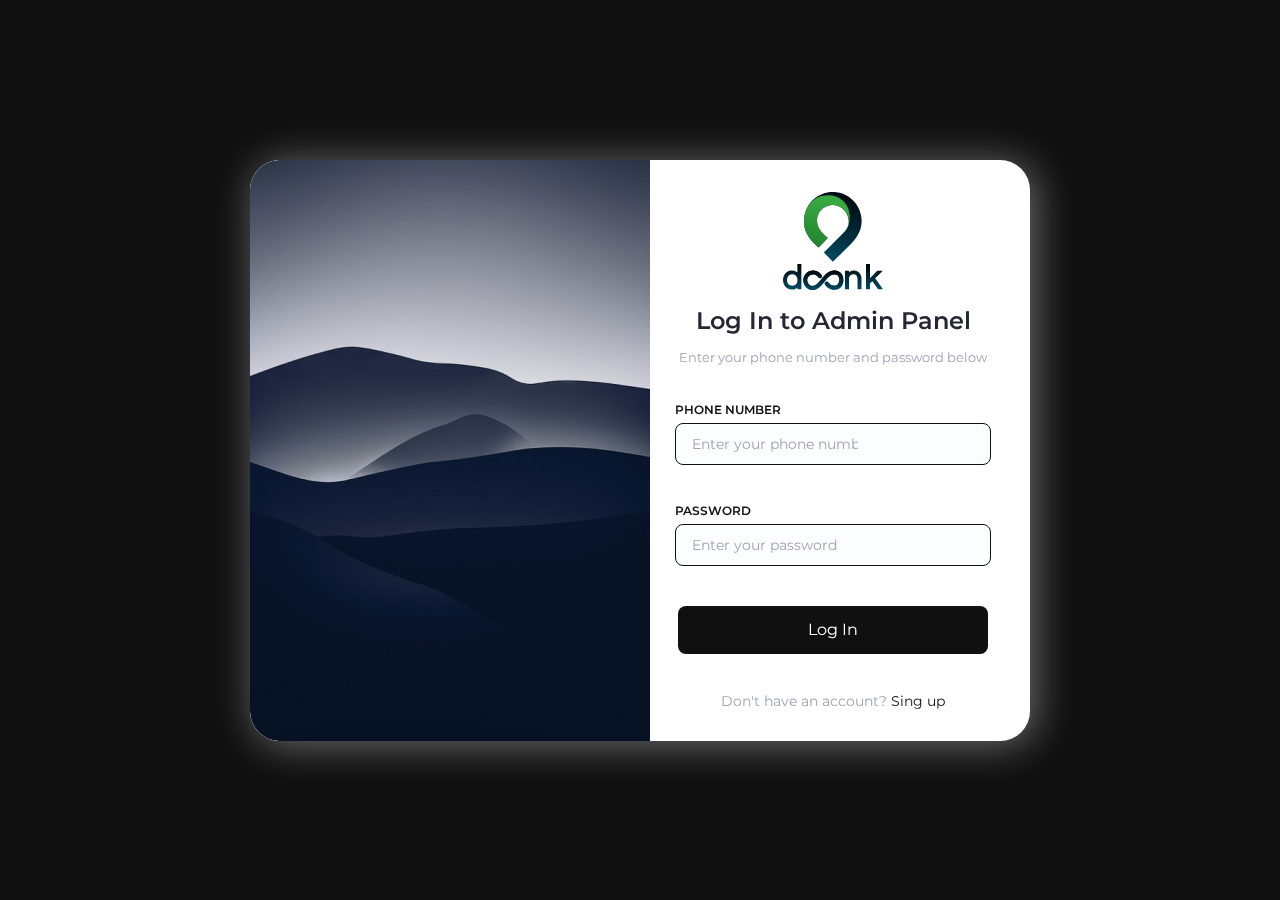
<file: index.html>
<!DOCTYPE html>
<html lang="en">

<head>
    <meta charset="UTF-8">
    <meta name="viewport" content="width=device-width, initial-scale=1.0" />
    <meta name="author" content="Luka_Tchelidze" />
    <meta http-equiv="X-UA-Compatible" content="IE=edge" />
    <link rel="preconnect" href="https://fonts.googleapis.com">
    <link rel="preconnect" href="https://fonts.gstatic.com" crossorigin>
    <link
        href="https://fonts.googleapis.com/css2?family=Inter:wght@100;200;300;400;500;600;700;800;900&family=Montserrat:ital,wght@0,100;0,200;0,300;0,400;0,500;0,600;0,700;0,800;0,900;1,100;1,200;1,300;1,400;1,500;1,600;1,700;1,800;1,900&family=Poppins:ital,wght@0,100;0,200;0,300;0,400;0,500;0,600;0,700;0,800;0,900;1,100;1,200;1,300;1,400;1,500;1,600;1,700;1,800;1,900&display=swap"
        rel="stylesheet">
    <link rel="icon" href="./assets/icons/car-icon.svg" />
    <link rel="stylesheet" href="./styles/reset.css" />
    <link rel="stylesheet" href="./styles/login.css" />
    <link rel="stylesheet" href="./styles/index.css" />


    <title>Taxiparks-Dashboard</title>
</head>

<body>
    <main class="login">
        <section class="login__section">
            <div class="login__img" ></div>
            <div class="login__form">
                <div class="login__heading">
                    <img src="./assets/icons/main-logo.svg" alt="main-logo" class="login__logo" />
                    <h1 class="login__title">Log In to Admin Panel</h1>
                    <p class="login__sub-title">
                        Enter your phone number and password below
                    </p>
                </div>

                <form action="./pages/dash.html" class="login__form">
                    <div class="login__input-wrapper">
                        <label for="number" class="login__input-label">PHONE NUMBER</label>
                        <input type="number" name="number" id="number" placeholder="Enter your phone number"
                            class="login__input" required />
                    </div>

                    <div class="login__input-wrapper">
                        <label for="password" class="login__input-label">PASSWORD</label>
                        <input type="password" name="password" id="password" placeholder="Enter your password"
                            class="login__input" required />
                    </div>

                    <button type="submit" class="login__form-button">Log In</button>
                </form>

                <p class="login__txt">
                    Don't have an account? <a href="#">Sing up</a>
                </p>
            </div>
        </section>
    </main>

</body>

</html>
</file>
<file: styles/login.css>
/* login section */

.login {
    display: flex;
    align-items: center;
    justify-content: center;
    width: 100%;
    padding: 20px;
    height: 100vh;
}

.login__section {
    display: flex;
    align-items: center;
    gap: 25px;   
    overflow: hidden;
    max-width: 780px;
    width: 100%;
    min-height: 581px;
    background-color: #fff;
    border-radius: 30px;
    filter: drop-shadow(5px 3px 20px rgba(255, 255, 255, 0.40));


}

.login__img {
    background-image: url("../assets/images/login-img.png");
    background-repeat: no-repeat;
    width: 400px;
    min-height: 581px;
    background-size: cover;
}

.login__form {
    display: flex;
    flex-direction: column;
    align-items: center;
    gap: 40px;
}

.login__heading {
    display: flex;
    flex-direction: column;
    align-items: center;
    gap: 18px;

}

.login__title {
    color: #252733;
    font-size: 24px;
    font-weight: 600;
    font-family: 'inter' sans-serif;
}

.login__sub-title {
    color: #9FA2B4;
    font-family: 'inter' sans-serif;
    font-size: 13px;
    font-weight: 400;
   
}

.login__form {
    display: flex;
    flex-direction: column;
    max-width: 316px;
    width: 100%;
    
}

.login__input-wrapper {
    display: flex;
    flex-direction: column;
    align-items: flex-start;
    gap: 7px;
}

.login__input-label {
    color: #101010;
    font-size: 12px;
    font-weight: 600;
    font-family: 'inter' sans-serif;
}

.login__input {
    border-radius: 8px;
    border: 1px solid #101010;
    background: #FCFDFE;
    height: 42px;
    max-width: 316px;
    width: 100%;
    padding: 10px 132px 10px 16px;
    outline: none;
    color: #7b7f90;
    font-size: 13px;
    font-weight: 400;
    font-family: 'inter' sans-serif;
}

.login__input::placeholder {
    color: #9FA2B4;
    font-size: 14px;
    font-weight: 400;
    
}


.login__input::-webkit-outer-spin-button,
.login__input::-webkit-inner-spin-button {
    -webkit-appearance: none;
    margin: 0;
}



.login__form-button {
    border-radius: 8px;
    background: #101010;
    max-width: 310px;
    width: 100%;
    height: 48px;
    color: #fff;
    cursor: pointer;
    transition: all 0.2s;
}

.login__form-button:hover {
    background-color: #3f3f3f;
}

.login__txt {
    color: #9FA2B4;
    font-size: 14px;
    font-weight: 400;
    font-family: 'inter' sans-serif;
}

.login__txt a {
    color: #101010;
    font-size: 14px;
    font-weight: 400;
    font-family: 'inter' sans-serif;
}

.login__txt a:hover {
    text-decoration: underline;
}

/* Media Queries */

@media (max-width: 590px) {
    .login__img {
        display: none;
    }

    .login__section {
        justify-content: center;
    }
}
</file>
<file: styles/index.css>
body {
    background-color: #101010;
}

.main-wrapper {
    display: flex;
    padding: 22px;
}

/* Font-styles */

@import url('https://fonts.googleapis.com/css2?family=Inter:wght@100;200;300;400;500;600;700;800;900&family=Montserrat:ital,wght@0,100;0,200;0,300;0,400;0,500;0,600;0,700;0,800;0,900;1,100;1,200;1,300;1,400;1,500;1,600;1,700;1,800;1,900&family=Poppins:ital,wght@0,100;0,200;0,300;0,400;0,500;0,600;0,700;0,800;0,900;1,100;1,200;1,300;1,400;1,500;1,600;1,700;1,800;1,900&display=swap');


html {
    font-family: 'Montserrat', sans-serif;
}

.heading-style {
    color: var(--Basic-700, #2E3A59);
    font-size: 20px;
    font-weight: 800;
    line-height: 28px;
}

.header-style {
    margin-bottom: 20px;
}

.drivers__time {
    border-radius: 9px;
    padding: 3px 24px;
    font-weight: 500;
    cursor: pointer;
    color: var(--black, #192A3E);

}

.drivers__time-purple {
    background-color: #5A60FF;

}

.drivers__time-red {
    background-color: #FF2929;
}

.drivers___car-style {
    display: flex;
    justify-content: space-between;
    margin-bottom: 20px;
    align-items: center;
}

.drivers__car-txt {
    border-radius: 4px;
    border: 1px solid #5459EA;
    background-color: #fff;
    padding: 10px 18px;
    font-weight: 500;
    color: #5459EA;
    cursor: pointer;
}

.drivers__car-txt:hover {
    background-color: #5459EA;
    color: #fff;
    transition: 1s;
}

.drivers__branches-style {
    display: flex;
    justify-content: space-between;
    align-items: center;
    margin-bottom: 20px;
}



/* Hide scrollbar for Chrome, Safari and Opera */
::-webkit-scrollbar {
    display: none;
}

/* Hide scrollbar for IE, Edge and Firefox */
* {
    -ms-overflow-style: none;
    /* IE and Edge */
    scrollbar-width: none;
    /* Firefox */
}

/* Live-map */
.live-map iframe {
    border-radius: 20px;
    max-width: 1052px;
    width: 100%;
    box-shadow: 0px 12px 24px 0px rgba(0, 72, 217, 0.05), 0px 24px 60px 0px rgba(0, 72, 217, 0.05), 0px 2px 4px 0px rgba(0, 72, 217, 0.10);
}

.live-map {
    display: flex;
    justify-content: center;
    margin: 60px;
}


@media (max-width:600px) {
    .live-map iframe {
        width: 100%;
        height: fit-content;

    }
}
</file>
